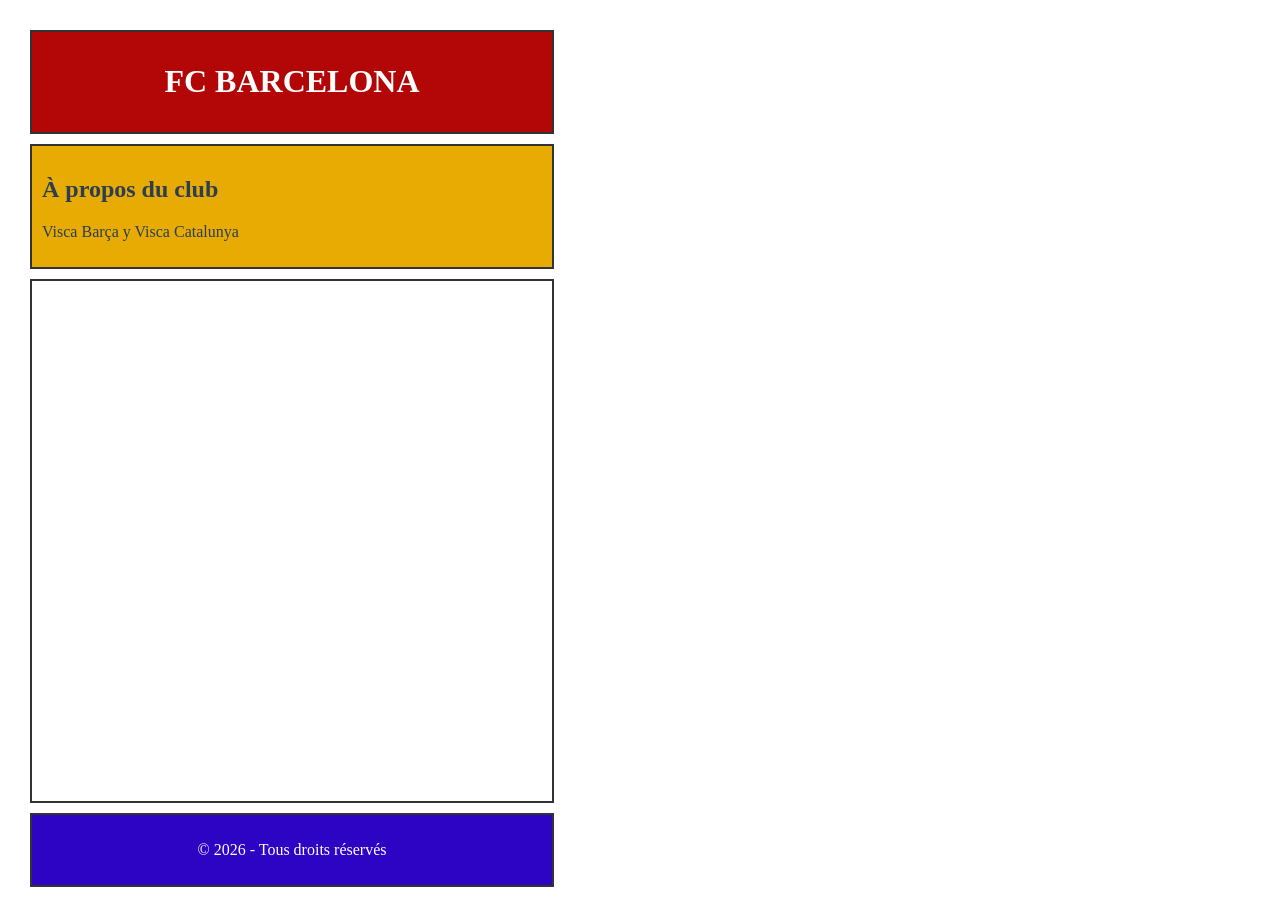
<file: Background/index.html>
<!DOCTYPE html>
<html lang="fr">
<head>
    <meta charset="UTF-8">
    <meta name="viewport" content="width=device-width, initial-scale=1.0">
    <title>Exercice Background</title>
    <link rel="stylesheet" href="style.css">

</head>
<body>

<header class="header-main">
    <h1>FC BARCELONA</h1>
</header>

<main class="content-wrapper">
    <section class="block-text">
  <h2>À propos du club</h2>
  <p> Visca Barça y Visca Catalunya </p>
    </section>

  <section class="block-image">
            <h2>Leyenda</h2>
            <p>Lionel Messi</p>
        </section>
    </main>

<footer class="footer-main">
    <p>&copy; 2026 - Tous droits réservés</p>
</footer>


</body>
</html>
</file>
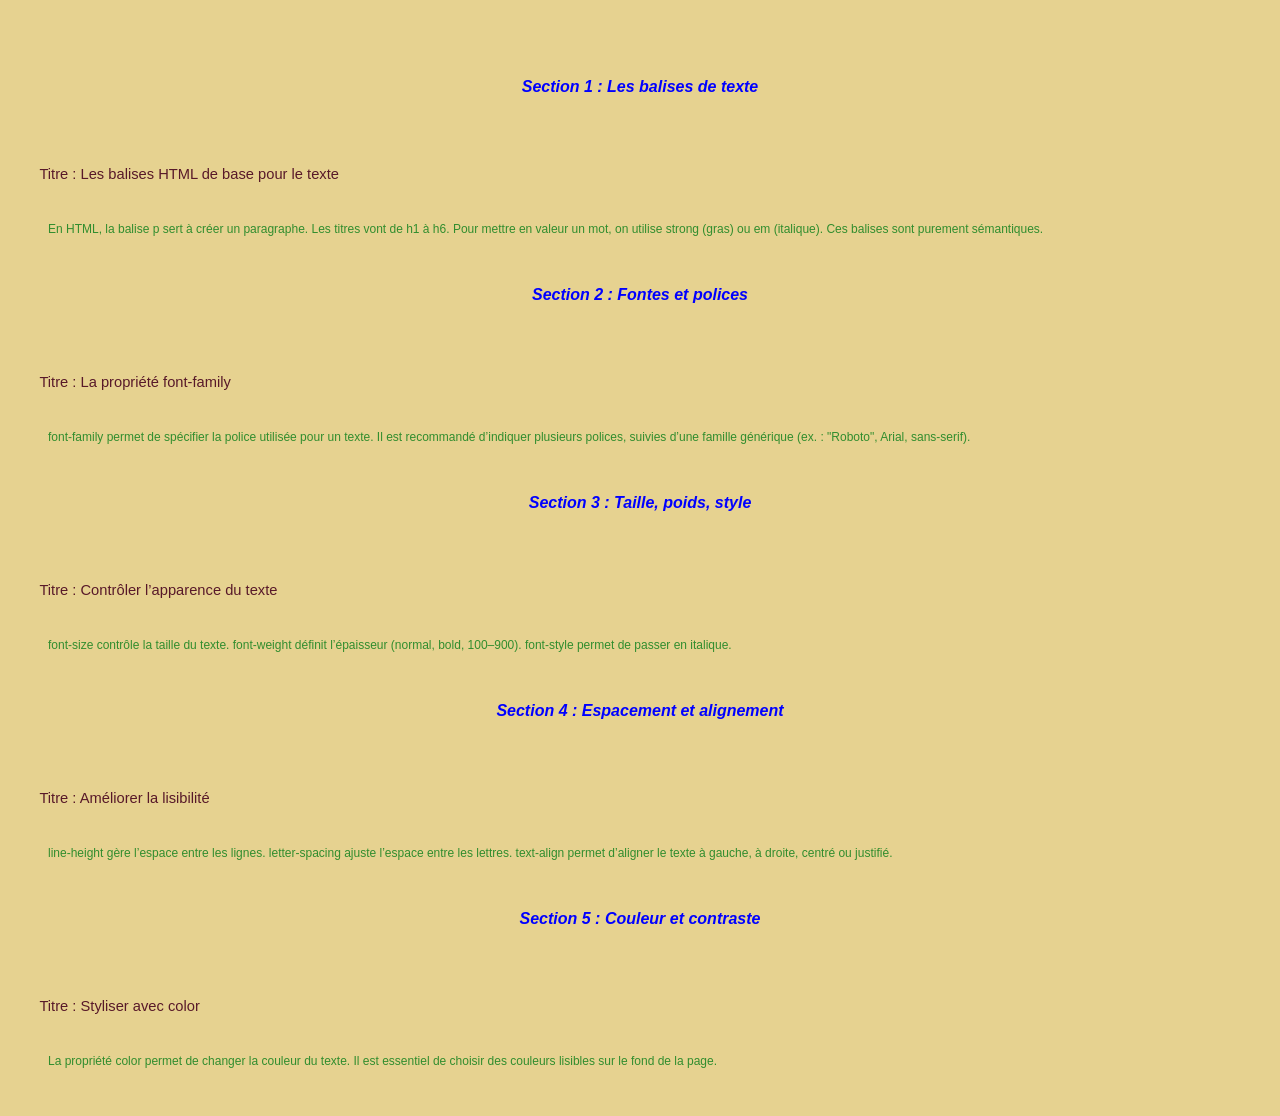
<file: CSS/index.html>
<!DOCTYPE html>
<html lang="fr">
<head>
    <meta charset="utf-8">
    <title>Ma page</title>
    <link href="style.css" rel="stylesheet">
</head>
<body>
    <section>
        <h1> Section 1 : Les balises de texte </h1>
        <h2> Titre : Les balises HTML de base pour le texte </h2>
        <p> En HTML, la balise p sert à créer un paragraphe. Les titres vont de h1 à
h6. Pour mettre en valeur un mot, on utilise strong (gras) ou em (italique). Ces balises sont purement sémantiques.
 </p>
    </section>
   
    <section>
        <h1> Section 2 : Fontes et polices </h1>
        <h2> Titre : La propriété font-family </h2>
        <p> font-family permet de spécifier la police utilisée pour un texte. Il est
recommandé d’indiquer plusieurs polices, suivies d’une famille générique (ex. :
"Roboto", Arial, sans-serif). </p>
        </section>
    
      <section>
        <h1> Section 3 : Taille, poids, style </h1>
        <h2> Titre : Contrôler l’apparence du texte </h2>
        <p> font-size contrôle la taille du texte. font-weight définit l’épaisseur (normal, bold,
100–900). font-style permet de passer en italique. </p>
      </section>  


      <section>
        <h1> Section 4 : Espacement et alignement</h1>
        <h2> Titre : Améliorer la lisibilité </h2>
        <p> line-height gère l’espace entre les lignes. letter-spacing ajuste l’espace entre
les lettres. text-align permet d’aligner le texte à gauche, à droite, centré ou
justifié. </p>
    </section>

    <section>
        <h1> Section 5 : Couleur et contraste </h1>
        <h2> Titre : Styliser avec color </h2>
        <p> La propriété color permet de changer la couleur du texte. Il est essentiel de
choisir des couleurs lisibles sur le fond de la page. </p>
        </section>
</body>
</html>
</file>
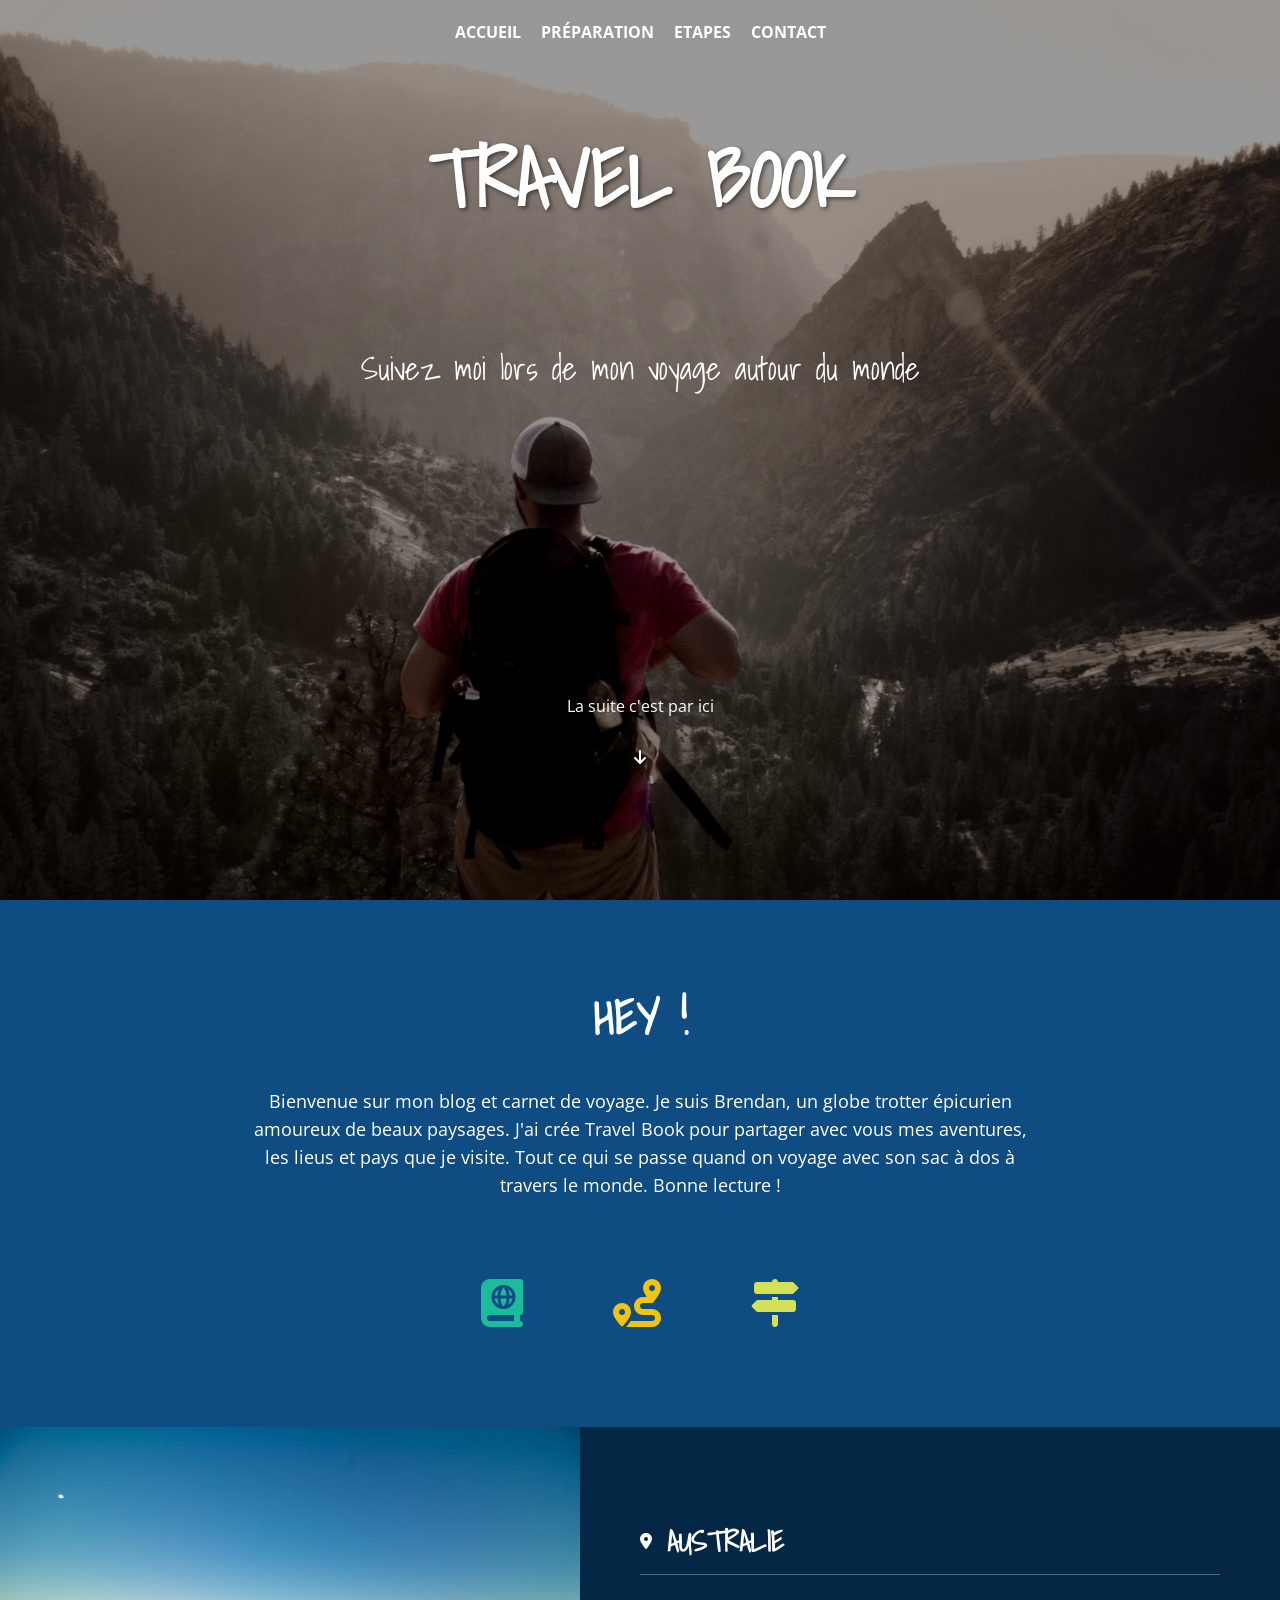
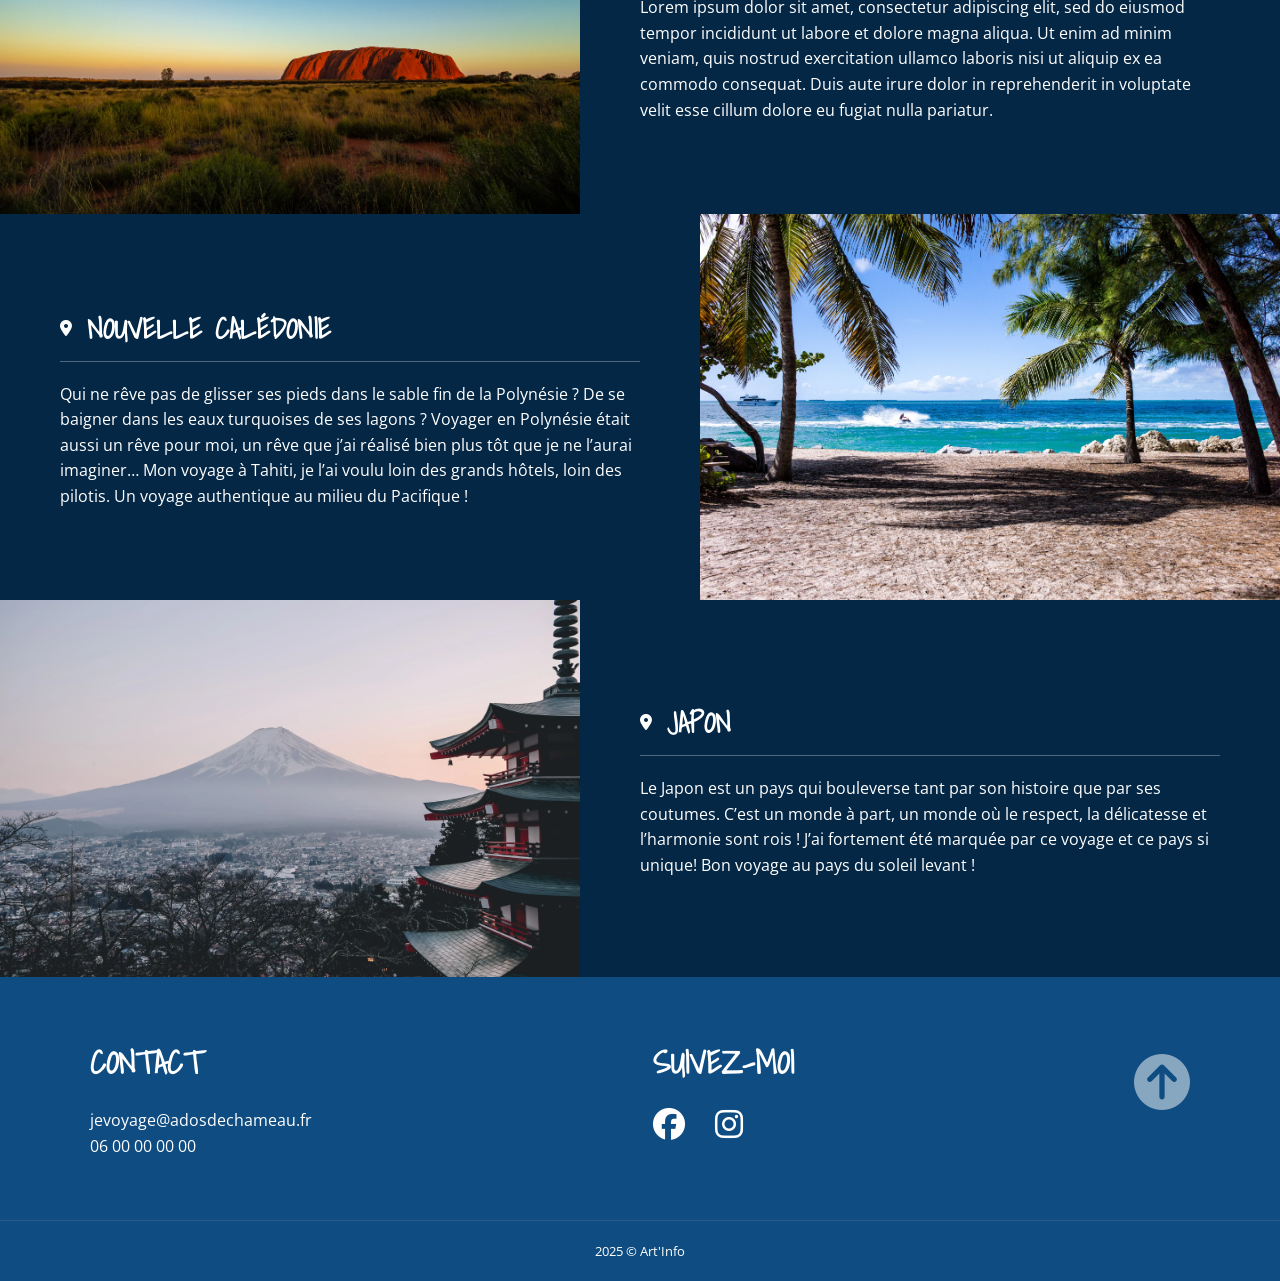
<file: Maquette/index.html>
<!DOCTYPE html>
<html lang="fr">
<head>
    <meta charset="UTF-8">
    <title>TP codage Voyage</title>
    <link rel="stylesheet" href="style.css">
    <link rel="preconnect" href="https://fonts.googleapis.com">
    <link rel="preconnect" href="https://fonts.gstatic.com" crossorigin>
<link href="https://fonts.googleapis.com/css2?family=Open+Sans:ital,wght@0,300..800;1,300..800&family=Shadows+Into+Light&display=swap" rel="stylesheet">
<link rel="stylesheet" href="https://cdnjs.cloudflare.com/ajax/libs/font-awesome/6.5.1/css/all.min.css">

<body>

    <header class="head">
        <nav>
            <ul>
                <li><a href="#">ACCUEIL</a></li>
                <li><a href="#">PRÉPARATION</a></li>
                <li><a href="#">ETAPES</a></li>
                <li><a href="#">CONTACT</a></li>
             </ul>
        </nav>
        <div class="presentation">
                <h1>TRAVEL BOOK </h1>
                <p class="description">Suivez moi lors de mon voyage autour du monde</p> 
                <div class="second">
                    <p>La suite c'est par ici</p>
                    <br>
                    <i class="fa-solid fa-arrow-down"></i>
                </div>
        </div>
    </section>
     </header>

    <section class="intro">
        <h2> HEY !</h2>
        <p>Bienvenue sur mon blog et carnet de voyage. Je suis Brendan, un globe trotter épicurien amoureux de beaux paysages. J'ai crée Travel Book pour partager avec vous mes aventures, les lieus et pays que je visite. Tout ce qui se passe quand on voyage avec son sac à dos à travers le monde.
        Bonne lecture ! </p>
        <div class="intro-icons">
        <i class="fa-solid fa-book-atlas"></i>
        <i class="fa-solid fa-route"></i>
        <i class="fa-solid fa-signs-post"></i>
        </div>
    </section>

<section class="pays">
    <div class="pays-image">
        <img src="australia.webp" alt="Australie">
    </div>
    <div class="pays-text">
        <div class="pays-title">
            <i class="fa-solid fa-location-dot"></i>
            <h2>AUSTRALIE</h2>
        </div>
        <hr>
        <p>Lorem ipsum dolor sit amet, consectetur adipiscing elit, sed do eiusmod tempor incididunt ut labore et dolore magna aliqua. Ut enim ad minim veniam, quis nostrud exercitation ullamco laboris nisi ut aliquip ex ea commodo consequat. Duis aute irure dolor in reprehenderit in voluptate velit esse cillum dolore eu fugiat nulla pariatur.</p>
    </div>
</section>

<section class="pays reverse">
    <div class="pays-image">
        <img src="island.webp" alt="Nouvelle Calédonie">
    </div>
    <div class="pays-text">
        <div class="pays-title">
            <i class="fa-solid fa-location-dot"></i>
            <h2>NOUVELLE CALÉDONIE</h2>
        </div>
        <hr>
        <p>Qui ne rêve pas de glisser ses pieds dans le sable fin de la Polynésie ? De se baigner dans les eaux turquoises de ses lagons ? Voyager en Polynésie était aussi un rêve pour moi, un rêve que j’ai réalisé bien plus tôt que je ne l’aurai imaginer… Mon voyage à Tahiti, je l’ai voulu loin des grands hôtels, loin des pilotis. Un voyage authentique au milieu du Pacifique !</p>
    </div>
</section>

<section class="pays">
    <div class="pays-image">
        <img src="japan.webp" alt="Japon">
    </div>
    <div class="pays-text">
        <div class="pays-title">
            <i class="fa-solid fa-location-dot"></i>
            <h2>JAPON</h2>
        </div>
        <hr>
        <p>Le Japon est un pays qui bouleverse tant par son histoire que par ses coutumes. C’est un monde à part, un monde où le respect, la délicatesse et l’harmonie sont rois ! J’ai fortement été marquée par ce voyage et ce pays si unique! Bon voyage au pays du soleil levant !</p>
    </div>
</section>

<footer>
    <div class="footer-container">
        <div class="footer-contact">
            <h2>CONTACT</h2>
            <p>jevoyage@adosdechameau.fr</p>
            <p>06 00 00 00 00</p>
        </div>

        <div class="footer-social">
            <h2>SUIVEZ-MOI</h2>
            <div class="social-icons">
                <i class="fa-brands fa-facebook"></i>
                <i class="fa-brands fa-instagram"></i>
            </div>
        </div>

        <div class="scroll-up">
            <a href="#"><i class="fa-solid fa-circle-arrow-up"></i></a>
        </div>
    </div>

    <div class="copyright">
        2025 © Art'Info
    </div>
</footer>

</body>
</html>
</file>
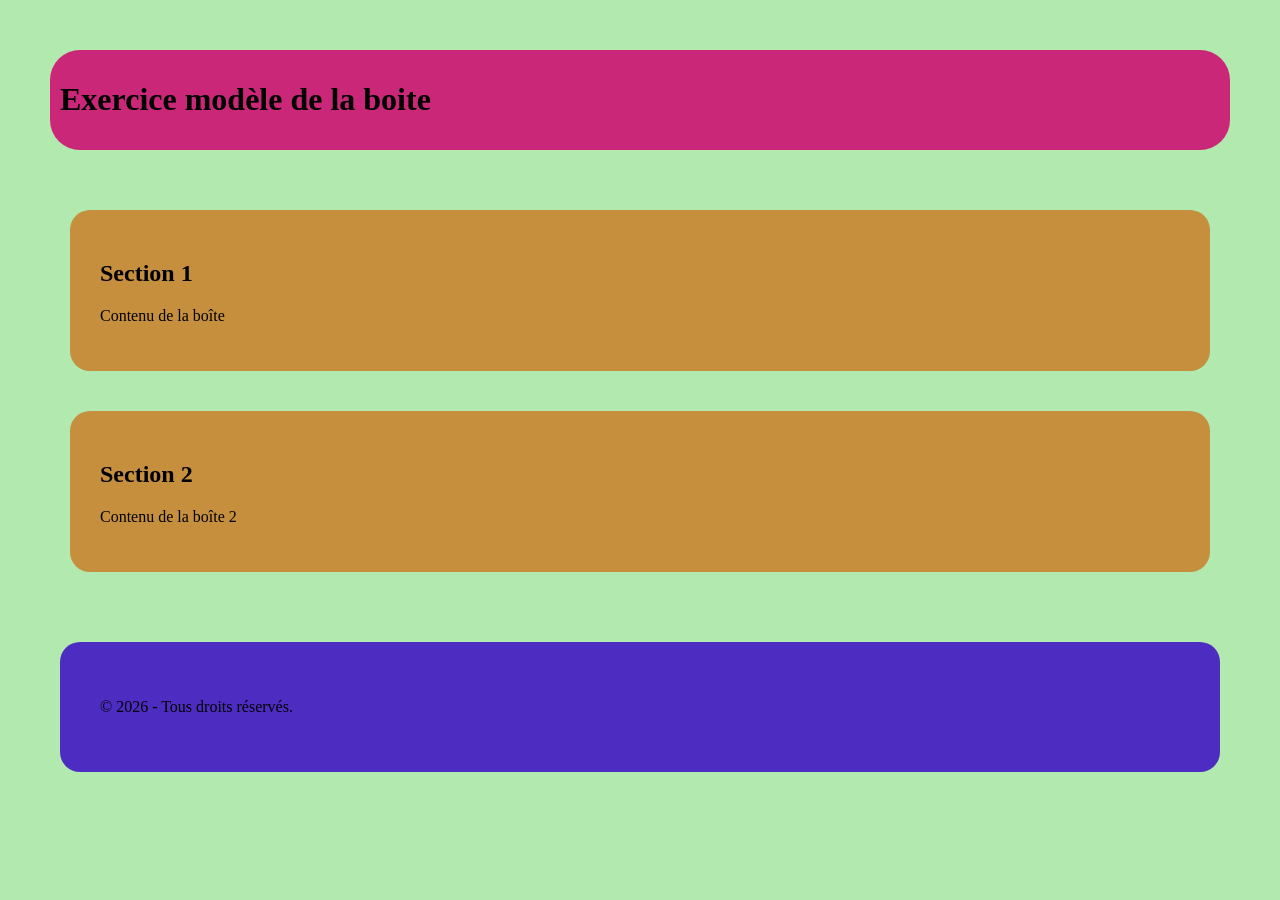
<file: ModèleBoite/index.html>
<!DOCTYPE html>
<html lang="fr">
<head>
    <meta charset="UTF-8">
    <meta name="viewport" content="width=device-width, initial-scale=1.0">
    <title>Modèle de la boîte</title>
    <link rel="stylesheet" href="style.css">
</head>
<body>
    <header>
        <h1> Exercice modèle de la boite </h1>
    </header>
    <main class="container">
        <section class="card">
        <h2> Section 1 </h2>
        <p>Contenu de la boîte</p>
        </section>

        <section class="card">
        <h2> Section 2 </h2>
        <p>Contenu de la boîte 2</p>
        </section>
    </main>

    <footer>
        <p>&copy; 2026 - Tous droits réservés.</p>
    </footer>
</body>
</html>
</file>
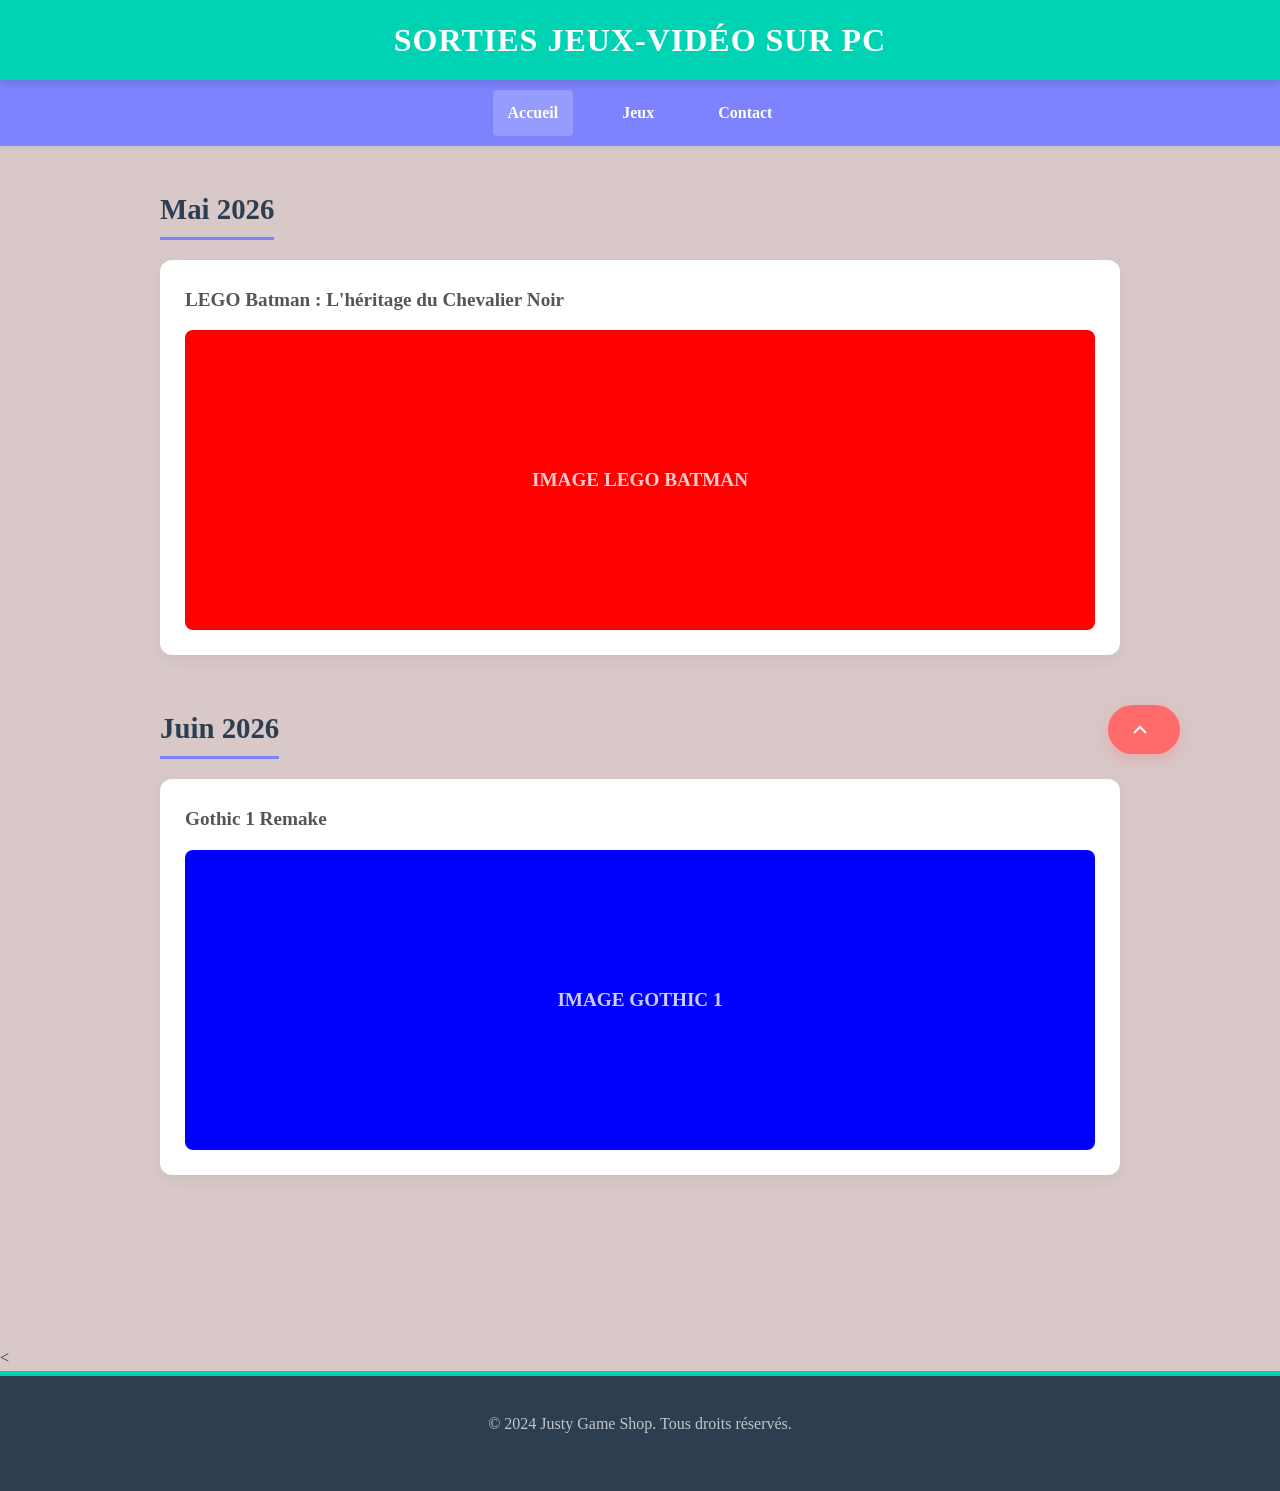
<file: PropriétéPositions/index.html>
<!DOCTYPE html>
<html lang="fr">

<head>
    <meta charset="UTF-8">
    <link rel="stylesheet" href="style.css">
    <title>Exercice position</title>
</head>

<body>

    <header class="main-header fixed-banner">
        <divv class="header-content">
        <h1 class="logo">Sorties jeux-vidéo sur pc</h1>
        </div>
    </header>
    
    <nav class="main-nav">
        <ul class="nav-links">
            <li class="nav-item"><a href="#" class="active">Accueil</a></li>
            <li class ="nav-item has-dropdown">
                <a href="#">Jeux</a>
                <ul class="dropdown-menu">
                    <li><a href="#">Action</a></li>
                    <li><a href="#">Aventure</a></li>
                    <li><a href="#">RPG</a></li>
                </ul>
            </li>
            <li class="nav-item"><a href="#">Contact</a></li>
        </ul>
    </nav>

    <main class="content-area static-content">
<section class="game-section">
            <h2 class="month-title">Mai 2026</h2>
            <div class="game-card">
                <p class="game-title">LEGO Batman : L'héritage du Chevalier Noir</p>
                <div class="game-image-placeholder color-1">
                    <span>IMAGE LEGO BATMAN</span>
                </div>
            </div>
        </section>

        <aside class="back-to-top-container sticky-box">
            <a href="#" class="back-to-top-btn">
                <svg width="24" height="24" viewBox="0 0 24 24" fill="none" stroke="currentColor" stroke-width="2"><path d="M18 15l-6-6-6 6"/></svg>
            </a>
        </aside>

        <section class="game-section">
            <h2 class="month-title">Juin 2026</h2>
            <div class="game-card">
                <p class="game-title">Gothic 1 Remake</p>
                <div class="game-image-placeholder color-2">
                    <span>IMAGE GOTHIC 1</span>
                </div>
            </div>
        </section>

    </main>

    <<footer class="main-footer">
        <p>&copy; 2024 Justy Game Shop. Tous droits réservés.</p>
    </footer>

</body>
</html>
</file>
<file: Background/style.css>
body {
    margin: 10px;
    padding: 10px;
    flex-direction: column;
    align-items: center;
    background-size: cover;
    background-image : url(https://media1.tenor.com/m/H592QFY6xv0AAAAC/barcelona-bar%C3%A7a.gif);
}

header, section, footer {
    width: 500px;
    margin: 10px;
    padding: 10px;
    border: 2px solid #333;
    align-content: center;
}

.header-main {
    background-color: #b30606;
    color: white;
    text-align: center;
    align-content: center;
}

.block-text {
    background-color: #e7ab03;
    color: #2c3e50;
    align-content: center;
}

.block-image {
    color: white;
    width: 500px ;
    height:500px;
    margin: 10px;
    background-image: url(https://media1.tenor.com/m/Ve_qPbGW0SoAAAAd/lm10-messi.gif);
    background-repeat: no-repeat;
    background-position: center;
    background-size: cover;
    align-content: center;

}

.footer-main {
    background-color: #2e04c4;
    color: white;
    text-align: center;
    margin: 10px;
}
</file>
<file: CSS/style.css>
h1 {
      border: 2px;
      margin:30px;
      margin-top: 50px;
      color: blue;
font-size: 16px;
font-weight: bold;
font-style: italic;
text-align: center;
}
h2 {
    color: rgb(88, 25, 41);
    margin: 40px;
    margin-top: 70px;
    font-size: 14px;
    font-weight: normal;
    font-style: normal;
    :hover { color: rgb(173, 71, 97); }
    transform: scale(1.05);
}

p {
    color: rgb(49, 141, 46);
    margin: 20px;
    margin-top: 30px;
    font-size: 12px;
    font-weight: normal;
    font-style: normal;
     text-align: justify;
}
body {
    background-color: rgb(230, 210, 144);
     padding : 20px;
     font-family: Arial, Helvetica, sans-serif;
@import url(https://fonts.google.com/specimen/Montserrat);
}
</file>
<file: Maquette/style.css>
* {
    margin: 0;
    padding: 0;
    box-sizing: border-box;
}

body {
    font-family: 'Open Sans', Helvetica, sans-serif;
    color: #fff;
    line-height: 1.6;
}

h1, h2 {
    font-family: 'Shadows Into Light' , cursive;
}

.head{
    height: 100vh;
    width : 100%;
    background: linear-gradient(rgba(0,0,0,0.4), rgba(0,0,0,0.4)),
                url("backpack-mountain.webp");
    background-size: cover;
    background-position: center;
    background-repeat: no-repeat;
    display : flex;
    flex-direction: column;
    justify-content: center;
    align-items: center;
    color:#fff;
    text-align:center;
}

.head nav {
    width:100%;
    padding: 20px;
}

.head nav ul {
   display: flex;
   justify-content: center;
   gap:20px;
   list-style:none;
}

.head nav ul li a {
    color:#fff;
    font-family:'Open Sans', Helvetica, sans-serif;
    font-size : 1rem;
    font-weight: bold;
    text-decoration:none;
}

.presentation {
    flex: 1;
    display: flex;
    flex-direction: column;
    justify-content: center;
    align-items: center;
    margin-bottom: 80px;
}

.presentation h1 {
    font-size: 5rem;
    margin-bottom: 100px;
    text-shadow: 2px 2px 4px rgba(0,0,0,0.5); 
}

/* Section Intro et Description */

.description {
    font-family: 'Shadows Into Light', cursive;
    font-size: 2rem;
    margin-bottom: 300px;
}

.intro {     
    flex: 1;
    display: flex;
    flex-direction: column;
    justify-content: center;
    align-items: center;
    text-align: center;
    background-color: #0F4C81;
    padding: 80px 20px;
}

.intro-icons {
    display: flex;
    justify-content: center;
    gap: 50px;
    margin-top: 20px;
}

.intro h2 {
    font-family: 'Shadows Into Light', cursive;
    font-size: 3rem;
    margin-bottom: 30px;
}

.intro p {
    max-width: 800px;
    margin: 0 auto 40px;
    font-size: 1.1rem;
    text-align: center;
}

.intro-icons i:nth-child(1) { color: #1abc9c; } 
.intro-icons i:nth-child(2) { color: #f1c40f; } 
.intro-icons i:nth-child(3) { color: #d4e157; } 

.intro-icons i {
    font-size: 3.5rem;
}

/* Section Pays */

.pays {
    display: flex; 
    align-items: stretch;
    background-color: #042746;
}

.pays.reverse {
    flex-direction: row-reverse;
}

.pays-image, .pays-text {
    flex: 1;
}

.pays-image img {
    width: 100%;
    height: 100%;
    object-fit: cover;
    display: block;
}

.pays-text {
    padding: 60px;
    display: flex;
    flex-direction: column;
    justify-content: center;
}

.pays-title {
    display: flex;
    align-items: center;
    gap: 15px;
    margin-bottom: 10px;
}

.pays-title h2 {
    font-family: 'Shadows Into Light', cursive;
    font-size: 1.8rem;
    text-transform: uppercase;
}

hr {
    border: 0;
    border-top: 1px solid rgba(255, 255, 255, 0.3);
    margin-bottom: 20px;
}

.intro i {
    font-size: 3rem;
    margin: 20px;
    color: #ffd700;
}

/* Footer */

footer {
    background-color: #0F4C81;
    padding: 60px 0 20px;
    position: relative;
}

.footer-container {
    display: flex;
    justify-content: space-between;
    align-items: flex-start;
    max-width: 1200px;
    margin: 0 auto;
    padding: 0 50px 40px;
}

.footer-contact h2, .footer-social h2 {
    font-family: 'Shadows Into Light', cursive;
    font-size: 2rem;
    margin-bottom: 20px;
}

.social-icons {
    display: flex;
    gap: 30px;
    font-size: 2rem;
}

.scroll-up {
    font-size: 3.5rem;
    opacity: 0.5;
    transition: 0.3s;
}

.scroll-up:hover {
    opacity: 1;
}

.scroll-up a {
    color: #fff;
}

.copyright {
    text-align: center;
    font-size: 0.8rem;
    border-top: 1px solid rgba(255, 255, 255, 0.1);
    padding-top: 20px;
    margin-top: 20px;
}
</file>
<file: ModèleBoite/style.css>
body {
    margin: 10px;
    padding: 20px;
    background-color: #b1e9af;
    box-sizing: border-box ;
    display: grid;
}

header {
    margin : 20px;
    padding: 10px;
    background-color: #ca2778;
    box-sizing: border-box;
    border-radius: 30px;
}

.flex-container {
    display: flex;
    justify-content: center;
    gap: 30px;
    padding: 10px;
    box-sizing: border-box;
    flex: basis 100%;
}

.card {
    margin : 40px;
    padding: 30px;
    background-color: #c58f3d;
    box-sizing: border-box;
    border-radius: 20px;
}

footer {
    margin: 30px;
    padding: 40px;
    background-color: #4d2cc2;
    box-sizing: border-box;
    border-radius: 20px;
}

@media (max-width: 600px) {
    .container {
        flex-direction: column;
        align-items: center;
    }
}
</file>
<file: PropriétéPositions/style.css>
* {
    margin: 0;
    padding: 0;
    box-sizing: border-box;
}

body {
    background-color: rgb(216, 200, 200);
    color: #333;
    line-height: 1.6;
}

a {
    text-decoration: none;
    color: inherit;
    transition: color 0.3s ease;
}

ul {
    list-style: none;
}

.main-header {
    position: fixed;
    top: 0;
    left: 0;
    width: 100%;
    height: 80px;
    background-color: #00d2b4;
    color: #fff;
    box-shadow: 0 4px 6px rgba(0,0,0,0.1);
    text-align: center;
    line-height: 80px;
    z-index: 1000;
}

.logo {
    font-size: 2rem;
    font-weight: 700;
    text-transform: uppercase;
    letter-spacing: 1px;
}

.main-nav {
    margin-top: 80px;
    background-color: #7c83fd;
    box-shadow: 0 2px 4px rgba(0,0,0,0.05);
}

.nav-links {
    text-align: center; 
    padding: 10px 0;
}

.nav-item {
    display: inline-block;
    margin: 0 15px;
    position: relative; 
}

.nav-item > a {
    color: #fff;
    font-weight: 600;
    padding: 10px 15px;
    display: block;
    border-radius: 4px;
}

.nav-item > a:hover,
.nav-item > a.active {
    background-color: rgba(255, 255, 255, 0.2);
}

.dropdown-menu {
    position: absolute;
    top: 100%;
    left: 50%;
    transform: translateX(-50%);
    background-color: #fff;
    min-width: 160px;
    border-radius: 8px;
    box-shadow: 0 10px 15px rgba(0,0,0,0.1);
    border: 1px solid #eee;
    padding: 10px 0;
    opacity: 0;
    visibility: hidden;
    transition: all 0.3s ease;
}

.has-dropdown:hover .dropdown-menu {
    opacity: 1;
    visibility: visible;
    top: calc(100% + 5px);
}

.dropdown-menu li a {
    display: block;
    padding: 10px 20px;
    color: #555;
    font-size: 0.9rem;
    text-align: left;
}

.dropdown-menu li a:hover {
    background-color: #f4f7f6;
    color: #7c83fd;
}

.content-area {
    position: static; 
    max-width: 1000px;
    margin: 40px auto;
    padding: 0 20px;
    padding-bottom: 80px;
}

.game-section {
    margin-bottom: 50px;
}

.month-title {
    font-size: 1.8rem;
    color: #2c3e50;
    margin-bottom: 20px;
    border-bottom: 3px solid #7c83fd;
    display: inline-block;
    padding-bottom: 5px;
}

.game-card {
    background: #fff;
    padding: 25px;
    border-radius: 12px;
    box-shadow: 0 5px 15px rgba(0,0,0,0.05);
    margin-bottom: 20px;
}

.game-title {
    font-size: 1.2rem;
    font-weight: 600;
    color: #555;
    margin-bottom: 15px;
}

.game-image-placeholder {
    width: 100%;
    height: 300px;
    border-radius: 8px;
    display: flex;
    align-items: center;
    justify-content: center;
    color: rgba(255,255,255,0.8);
    font-weight: 700;
    font-size: 1.2rem;
    text-transform: uppercase;
}

.color-1 { background: red }
.color-2 { background: blue }
.color-3 { background: green }
.color-4 { background: yellow } 

.back-to-top-container {
    position: sticky;
    top: 100px;
    float: right; 
    margin-right: -60px;
    z-index: 900;
}

.back-to-top-btn {
    background-color: #ff6b6b;
    color: white;
    padding: 12px 20px;
    border-radius: 30px;
    box-shadow: 0 5px 15px rgba(255, 107, 107, 0.3);
    font-weight: 600;
    font-size: 0.9rem;
    display: block;
}

.back-to-top-btn:hover {
    background-color: #ff5252;
    transform: translateY(-3px);
    box-shadow: 0 8px 20px rgba(255, 107, 107, 0.4);
}

.back-to-top-btn svg {
    vertical-align: middle;
    margin-right: 8px;
}

.main-footer {
    height: 120px;
    background-color: #2c3e50;
    color: rgba(255,255,255,0.7);
    text-align: center;
    padding-top: 35px;
    position: static;
    clear: both;
    border-top: 5px solid #00d2b4;
}

.footer-sub {
    font-size: 0.8rem;
    margin-top: 10px;
}
</file>
